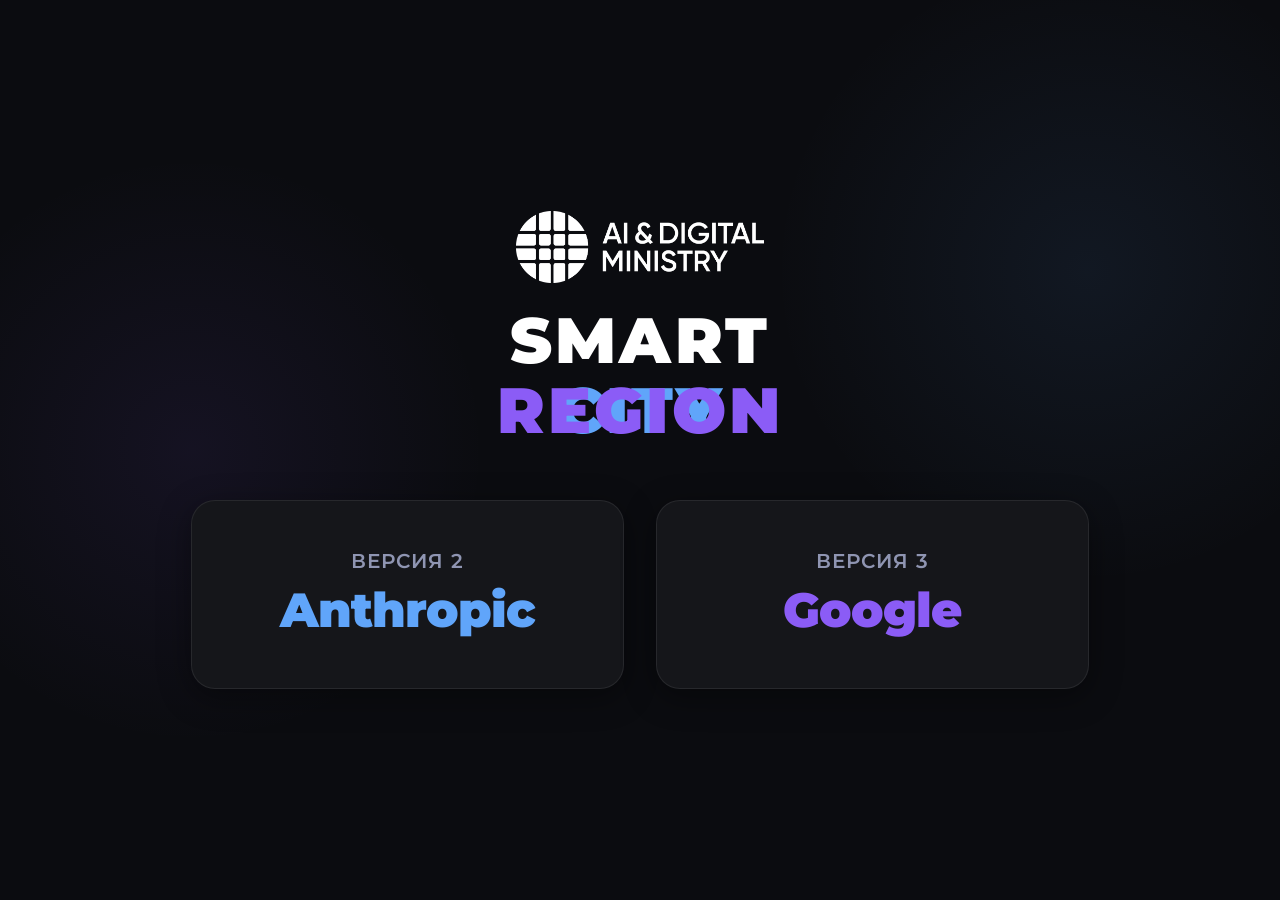
<file: index.html>
<!DOCTYPE html>
<html lang="ru" data-theme="dark">
<head>
    <meta charset="UTF-8">
    <meta name="viewport" content="width=device-width, initial-scale=1.0">
    <title>Smart City/Region | Выбор версии</title>
    <link rel="preconnect" href="https://fonts.googleapis.com">
    <link href="https://fonts.googleapis.com/css2?family=Inter:wght@400;600;700&family=Montserrat:wght@900&display=swap" rel="stylesheet">
    <style>
        :root {
            --bg: #0B0C10;
            --bg2: #15161A;
            --bg3: #1F2028;
            --border: rgba(255,255,255,0.08);
            --border2: rgba(255,255,255,0.12);
            --txt: #ffffff;
            --txt2: #8f95b2;
            --primary: #8b5cf6;
            --primary-hover: #a78bfa;
            --blue2: #60a5fa;
            --radius-xl: 24px;
            --shadow: 0 8px 32px rgba(0,0,0,0.4);
            --logo-filter: brightness(0) invert(1);
        }
        
        * { margin: 0; padding: 0; box-sizing: border-box; }
        
        body {
            font-family: 'Inter', sans-serif;
            background: var(--bg);
            color: var(--txt);
            height: 100vh;
            width: 100vw;
            display: flex;
            align-items: center;
            justify-content: center;
            overflow: hidden;
            background-image: 
                radial-gradient(circle at 15% 50%, rgba(139, 92, 246, 0.08), transparent 25%),
                radial-gradient(circle at 85% 30%, rgba(96, 165, 250, 0.08), transparent 25%);
        }

        .container {
            text-align: center;
            z-index: 10;
            padding: 2vw;
            max-width: 1000px;
            width: 100%;
            display: flex;
            flex-direction: column;
            justify-content: center;
            height: 100%;
        }

        .header-logos {
            margin-bottom: 2vh;
        }

        .header-logo-img {
            max-height: 8vh;
            filter: var(--logo-filter);
        }

        .header-brand {
            font-family: 'Montserrat', sans-serif;
            font-weight: 900;
            font-size: min(5vw, 64px);
            line-height: 1.1;
            display: flex;
            flex-direction: column;
            align-items: center;
            justify-content: center;
            margin-bottom: 6vh;
        }

        .brand-smart {
            color: var(--txt);
            letter-spacing: 0.05em;
        }

        .brand-word-wrap {
            position: relative;
            display: inline-block;
            width: 4.5em;
            height: 1.1em;
            overflow: visible;
        }

        .brand-city, .brand-region {
            position: absolute;
            left: 50%;
            top: 0;
            transform: translateX(-50%);
            line-height: 1.1em;
            white-space: nowrap;
            letter-spacing: 0.05em;
        }

        .brand-city { color: var(--blue2); animation: brandCity 6s ease-in-out infinite; }
        .brand-region { color: var(--primary); animation: brandRegion 6s ease-in-out infinite; }

        @keyframes brandCity {
            0%, 38% { opacity: 1; filter: blur(0); }
            48% { opacity: 0; filter: blur(4px); }
            82% { opacity: 0; filter: blur(3px); }
            92%, 100% { opacity: 1; filter: blur(0); }
        }

        @keyframes brandRegion {
            0%, 38% { opacity: 0; filter: blur(4px); }
            48%, 82% { opacity: 1; filter: blur(0); }
            92%, 100% { opacity: 0; filter: blur(3px); }
        }

        .options-grid {
            display: grid;
            grid-template-columns: 1fr 1fr;
            gap: 2.5vw;
            width: 100%;
            padding: 0 2vw;
        }

        .card-btn {
            background: var(--bg2);
            border: 1px solid var(--border);
            border-radius: var(--radius-xl);
            padding: 4vh 2vw;
            text-decoration: none;
            color: var(--txt);
            transition: all 0.3s ease;
            display: flex;
            flex-direction: column;
            align-items: center;
            justify-content: center;
            box-shadow: var(--shadow);
            position: relative;
            overflow: hidden;
            aspect-ratio: 16 / 7;
            max-height: 220px;
        }

        .card-btn::before {
            content: '';
            position: absolute;
            top: 0; left: 0; right: 0; height: 4px;
            opacity: 0;
            transition: opacity 0.3s;
        }

        .card-btn.v2::before { background: var(--blue2); }
        .card-btn.v3::before { background: var(--primary); }

        .card-btn:hover {
            transform: translateY(-8px);
            border-color: var(--border2);
            background: var(--bg3);
            box-shadow: 0 15px 40px rgba(0,0,0,0.5);
        }

        .card-btn:hover::before { opacity: 1; }

        .card-btn.v2:hover { border-color: rgba(96, 165, 250, 0.4); }
        .card-btn.v3:hover { border-color: rgba(139, 92, 246, 0.4); }

        .card-title {
            font-family: 'Montserrat', sans-serif;
            font-weight: 600;
            font-size: min(2vw, 20px);
            margin-bottom: 8px;
            color: var(--txt2);
            text-transform: uppercase;
            letter-spacing: 0.05em;
        }

        .card-vendor {
            font-family: 'Montserrat', sans-serif;
            font-weight: 900;
            font-size: min(4vw, 48px);
            letter-spacing: -0.02em;
        }

        .v2 .card-vendor { color: var(--blue2); }
        .v3 .card-vendor { color: var(--primary); }

        /* MOBILE RESPONSIVE */
        @media (max-width: 768px) {
            body { overflow-y: auto; height: auto; min-height: 100vh; }
            .container { padding: 10vw 5vw; justify-content: flex-start; height: auto; }
            .header-logo-img { max-height: 48px; }
            .header-brand { font-size: 36px; margin-bottom: 40px; margin-top: 10px; }
            .brand-word-wrap { width: 170px; height: 40px; }
            .brand-city, .brand-region { font-size: 36px; line-height: 40px; }
            
            .options-grid { grid-template-columns: 1fr; gap: 20px; padding: 0; width: 100%; }
            .card-btn {
                aspect-ratio: auto;
                padding: 40px 20px;
                max-height: none;
            }
            .card-title { font-size: 16px; margin-bottom: 12px; }
            .card-vendor { font-size: 40px; }
        }
    </style>
</head>
<body>

<div class="container">
    <div class="header-logos">
        <img src="ЛОГО/миицр/ai_digital_1.png" alt="МИЦРИАП" class="header-logo-img">
    </div>

    <div class="header-brand">
        <span class="brand-smart">SMART</span>
        <div class="brand-word-wrap">
            <span class="brand-city">CITY</span>
            <span class="brand-region">REGION</span>
        </div>
    </div>

    <div class="options-grid">
        <a href="v2.html" class="card-btn v2">
            <div class="card-title">Версия 2</div>
            <div class="card-vendor">Anthropic</div>
        </a>

        <a href="v3.html" class="card-btn v3">
            <div class="card-title">Версия 3</div>
            <div class="card-vendor">Google</div>
        </a>
    </div>
</div>

</body>
</html>
</file>
